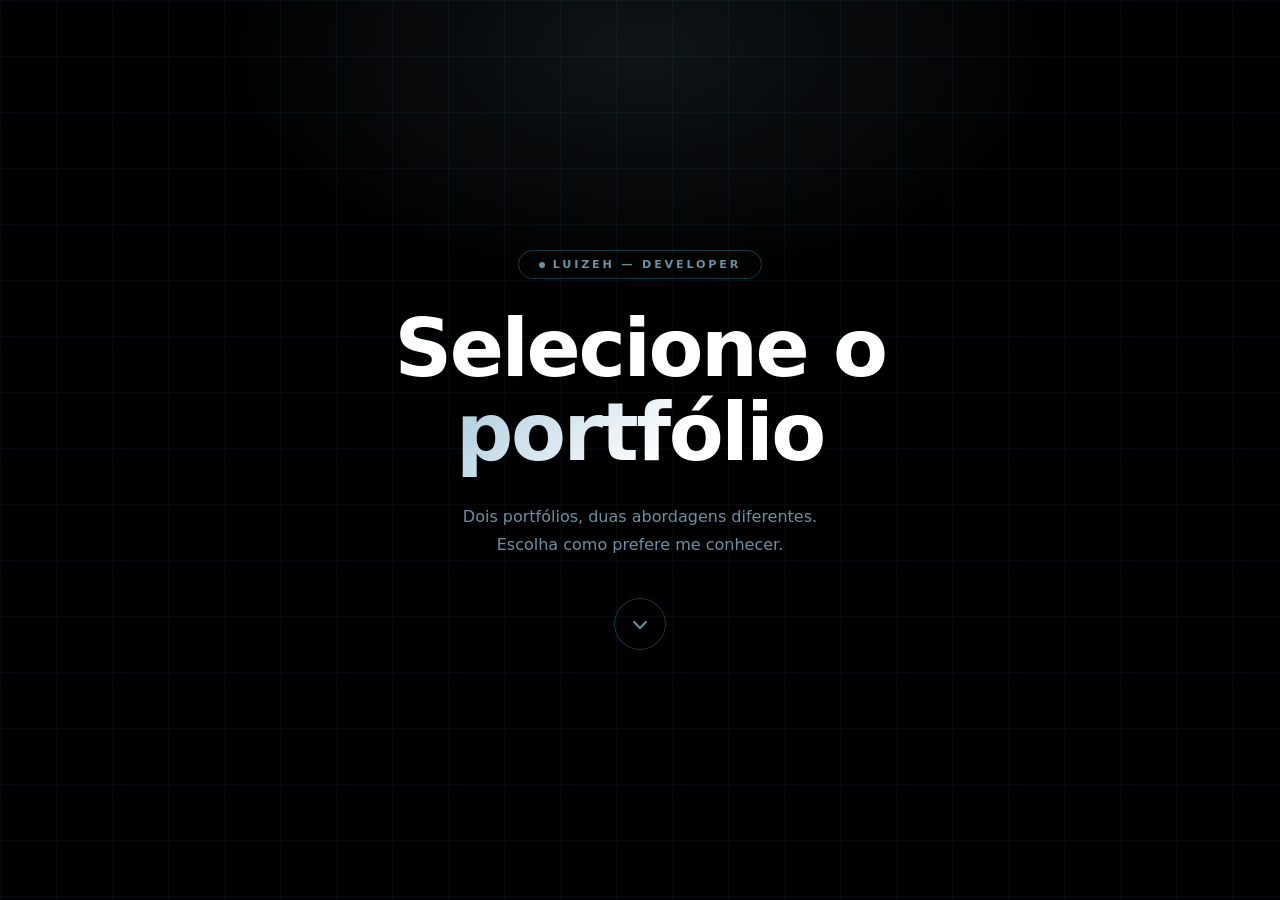
<file: index.html>
<!doctype html>
<html lang="pt-BR">
  <head>
    <meta charset="UTF-8" />
    <meta name="viewport" content="width=device-width, initial-scale=1.0" />
    <title>Luizeh | Escolha o Portfólio</title>
    <link
      rel="stylesheet"
      href="https://cdnjs.cloudflare.com/ajax/libs/font-awesome/6.7.2/css/all.min.css"
    />
    <link rel="icon" type="image/svg+xml" href="favicon.svg" />
    <link rel="stylesheet" href="styles.css" />
  </head>
  <body>
    <main class="home">
      <div class="home-content">
        <div class="home-badge">
          <span class="badge-dot"></span>
          Luizeh &mdash; Developer
        </div>
        <h1 class="home-title">Selecione o<br /><em>portfólio</em></h1>
        <p class="home-subtitle">
          Dois portfólios, duas abordagens diferentes.<br />
          Escolha como prefere me conhecer.
        </p>
        <a href="selection.html" class="home-arrow" aria-label="Ver portfólios">
          <i class="fa-solid fa-chevron-down"></i>
        </a>
      </div>
    </main>
  </body>
</html>
</file>
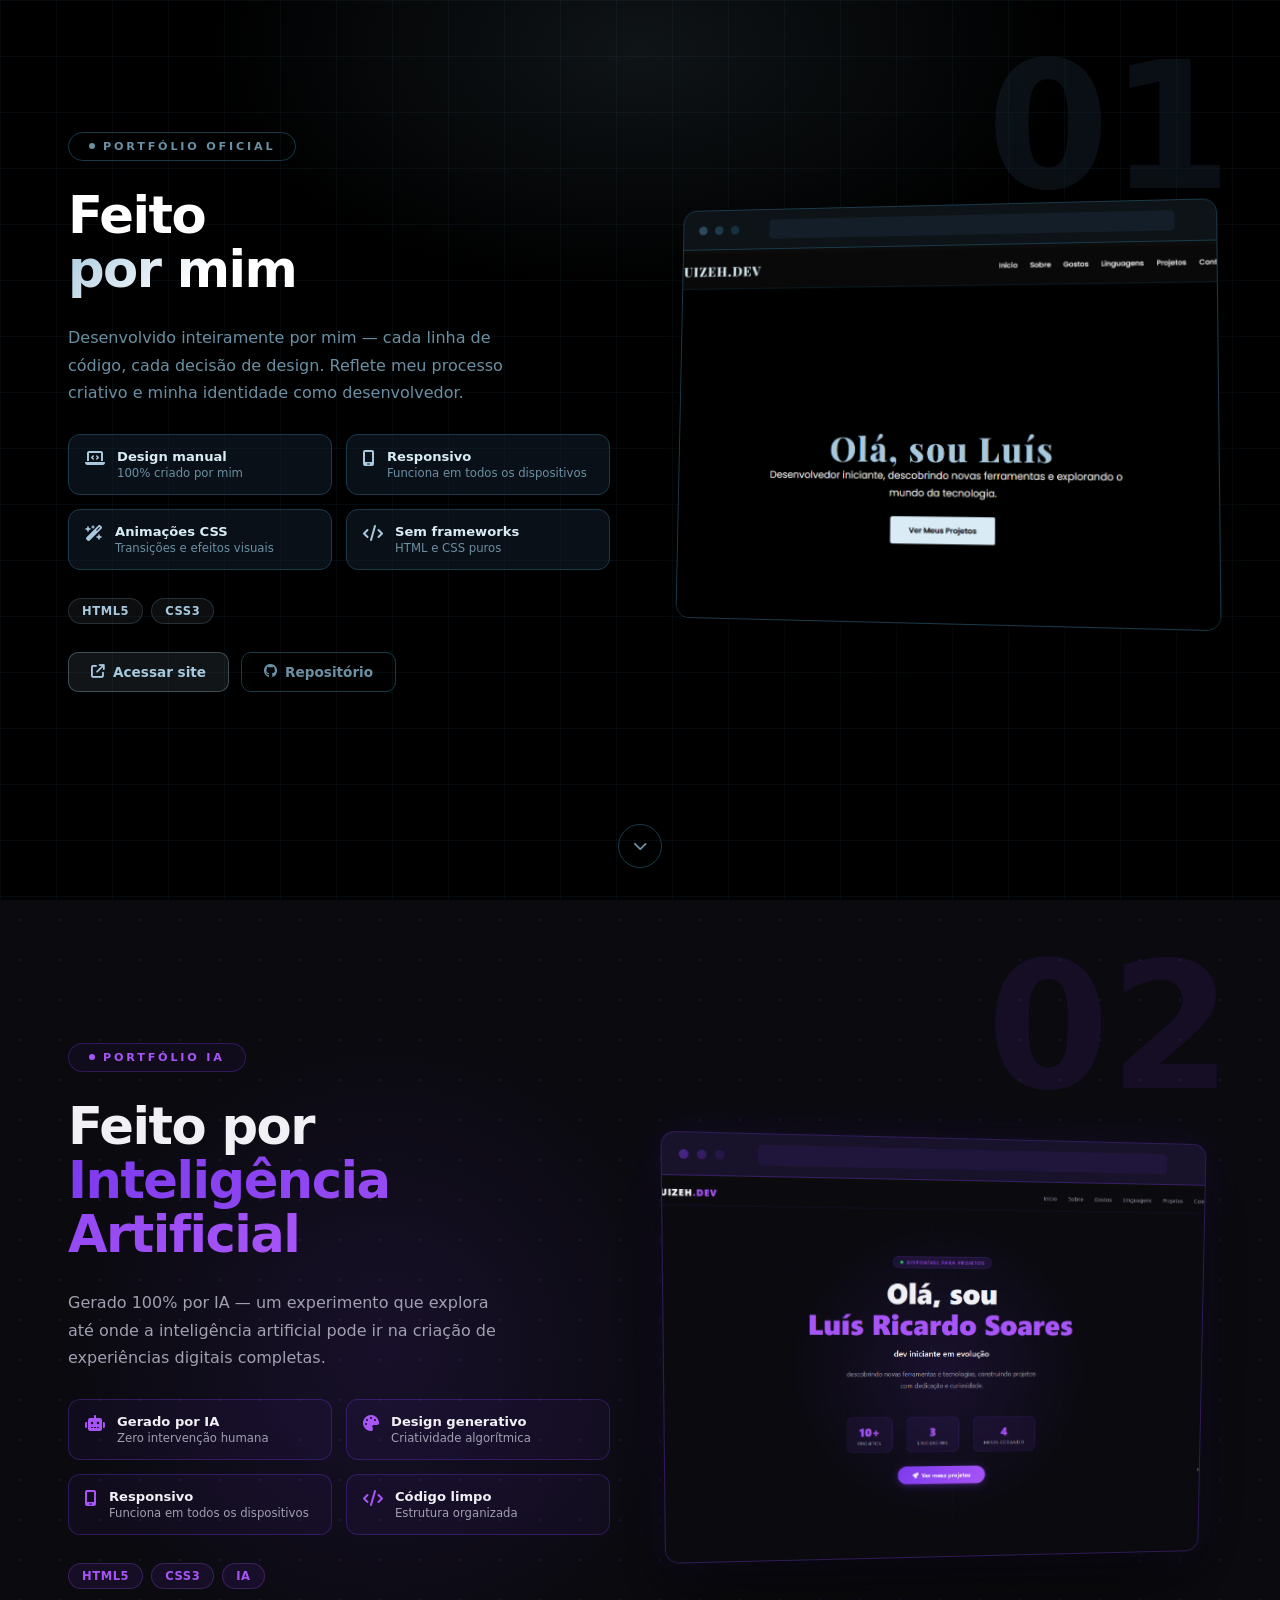
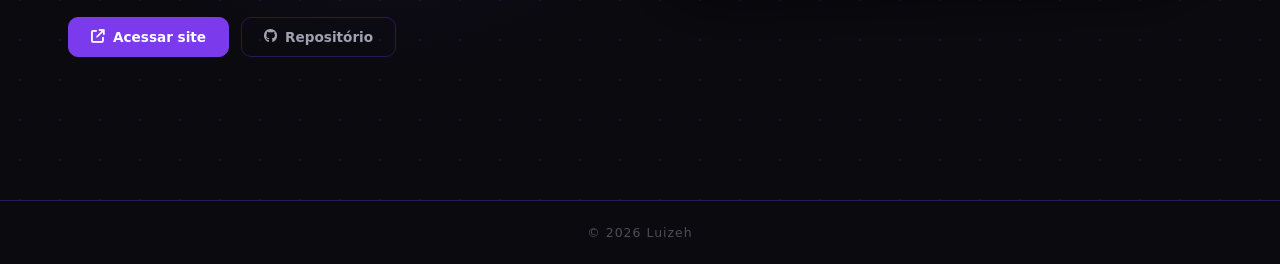
<file: selection.html>
<!doctype html>
<html lang="pt-BR">
  <head>
    <meta charset="UTF-8" />
    <meta name="viewport" content="width=device-width, initial-scale=1.0" />
    <title>Luizeh | Portfólios</title>
    <link
      rel="stylesheet"
      href="https://cdnjs.cloudflare.com/ajax/libs/font-awesome/6.7.2/css/all.min.css"
    />
    <link rel="icon" type="image/svg+xml" href="favicon.svg" />
    <link rel="stylesheet" href="styles.css" />
  </head>
  <body>
    <!-- ── SECTION 1: HUMAN PORTFOLIO ── -->
    <section class="ps human" id="human">
      <span class="ps-number" aria-hidden="true">01</span>
      <div class="ps-inner">
        <div class="ps-content">
          <div class="ps-badge">
            <span class="badge-dot"></span>
            Portfólio Oficial
          </div>
          <h2 class="ps-title">Feito<br /><em>por mim</em></h2>
          <p class="ps-subtitle">
            Desenvolvido inteiramente por mim — cada linha de código, cada
            decisão de design. Reflete meu processo criativo e minha identidade
            como desenvolvedor.
          </p>
          <div class="ps-features">
            <div class="ps-feature">
              <i class="fa-solid fa-laptop-code ps-feature-icon"></i>
              <div class="ps-feature-text">
                <strong>Design manual</strong>
                <span>100% criado por mim</span>
              </div>
            </div>
            <div class="ps-feature">
              <i class="fa-solid fa-mobile-screen ps-feature-icon"></i>
              <div class="ps-feature-text">
                <strong>Responsivo</strong>
                <span>Funciona em todos os dispositivos</span>
              </div>
            </div>
            <div class="ps-feature">
              <i class="fa-solid fa-wand-magic-sparkles ps-feature-icon"></i>
              <div class="ps-feature-text">
                <strong>Animações CSS</strong>
                <span>Transições e efeitos visuais</span>
              </div>
            </div>
            <div class="ps-feature">
              <i class="fa-solid fa-code ps-feature-icon"></i>
              <div class="ps-feature-text">
                <strong>Sem frameworks</strong>
                <span>HTML e CSS puros</span>
              </div>
            </div>
          </div>
          <div class="ps-tech">
            <span class="ps-tag">HTML5</span>
            <span class="ps-tag">CSS3</span>
          </div>
          <div class="ps-actions">
            <a
              href="https://luizeh.github.io/Portfolio-Oficial/"
              class="ps-btn primary"
              target="_blank"
              rel="noopener noreferrer"
            >
              <i class="fa-solid fa-arrow-up-right-from-square"></i>
              Acessar site
            </a>
            <a
              href="https://github.com/luizeh/Portfolio-Oficial"
              class="ps-btn secondary"
              target="_blank"
              rel="noopener noreferrer"
            >
              <i class="fa-brands fa-github"></i>
              Repositório
            </a>
          </div>
        </div>
        <div class="ps-preview">
          <div class="mock-browser">
            <div class="mock-titlebar">
              <span class="mock-dot"></span>
              <span class="mock-dot"></span>
              <span class="mock-dot"></span>
              <div class="mock-url"></div>
            </div>
            <div class="mock-screenshot">
              <img src="imgs/portfolio-oficial.png" alt="Portfolio Oficial" />
            </div>
          </div>
        </div>
      </div>
      <button class="scroll-arrow" id="scrollBtn" aria-label="Ver portfólio IA">
        <i class="fa-solid fa-chevron-down"></i>
      </button>
    </section>

    <!-- ── SECTION 2: AI PORTFOLIO ── -->
    <section class="ps ai" id="ai">
      <span class="ps-number" aria-hidden="true">02</span>
      <div class="ps-inner">
        <div class="ps-content">
          <div class="ps-badge">
            <span class="badge-dot"></span>
            Portfólio IA
          </div>
          <h2 class="ps-title">
            Feito por<br /><em>Inteligência Artificial</em>
          </h2>
          <p class="ps-subtitle">
            Gerado 100% por IA — um experimento que explora até onde a
            inteligência artificial pode ir na criação de experiências digitais
            completas.
          </p>
          <div class="ps-features">
            <div class="ps-feature">
              <i class="fa-solid fa-robot ps-feature-icon"></i>
              <div class="ps-feature-text">
                <strong>Gerado por IA</strong>
                <span>Zero intervenção humana</span>
              </div>
            </div>
            <div class="ps-feature">
              <i class="fa-solid fa-palette ps-feature-icon"></i>
              <div class="ps-feature-text">
                <strong>Design generativo</strong>
                <span>Criatividade algorítmica</span>
              </div>
            </div>
            <div class="ps-feature">
              <i class="fa-solid fa-mobile-screen ps-feature-icon"></i>
              <div class="ps-feature-text">
                <strong>Responsivo</strong>
                <span>Funciona em todos os dispositivos</span>
              </div>
            </div>
            <div class="ps-feature">
              <i class="fa-solid fa-code ps-feature-icon"></i>
              <div class="ps-feature-text">
                <strong>Código limpo</strong>
                <span>Estrutura organizada</span>
              </div>
            </div>
          </div>
          <div class="ps-tech">
            <span class="ps-tag">HTML5</span>
            <span class="ps-tag">CSS3</span>
            <span class="ps-tag">IA</span>
          </div>
          <div class="ps-actions">
            <a
              href="https://luizeh.github.io/Portfolio-IA/"
              class="ps-btn primary"
              target="_blank"
              rel="noopener noreferrer"
            >
              <i class="fa-solid fa-arrow-up-right-from-square"></i>
              Acessar site
            </a>
            <a
              href="https://github.com/luizeh/Portfolio-IA"
              class="ps-btn secondary"
              target="_blank"
              rel="noopener noreferrer"
            >
              <i class="fa-brands fa-github"></i>
              Repositório
            </a>
          </div>
        </div>
        <div class="ps-preview">
          <div class="mock-browser ai-browser">
            <div class="mock-titlebar">
              <span class="mock-dot"></span>
              <span class="mock-dot"></span>
              <span class="mock-dot"></span>
              <div class="mock-url"></div>
            </div>
            <div class="mock-screenshot">
              <img src="imgs/portfolio-ia.png" alt="Portfolio IA" />
            </div>
          </div>
        </div>
      </div>
    </section>
    <footer class="site-footer">&copy; 2026 Luizeh</footer>
    <script>
      document.getElementById("scrollBtn").addEventListener("click", () => {
        document.getElementById("ai").scrollIntoView({ behavior: "smooth" });
      });
    </script>
  </body>
</html>
</file>
<file: styles.css>
:root {
  /* ── Human portfolio ─────── */
  --fundo-escuro: #000000;
  --fundo-escuro-secundario: #0a0a0a;
  --texto-claro: #d9ecf6;
  --cinza-claro: #a8c9dd;
  --cinza-medio: #6b8fa3;
  --cinza-escuro: #1a2a3a;
  --cor-destaque: #ffffff;
  --cor-borda: #1a3a4a;
  --cor-destaque-texto: #d9ecf6;

  /* ── AI portfolio ──────── */
  --ai-bg: #0a0a0f;
  --ai-bg2: #0f0f1a;
  --ai-purple: #7c3aed;
  --ai-purple-light: #a855f7;
  --ai-purple-dark: #5b21b6;
  --ai-glow: rgba(124, 58, 237, 0.4);
  --ai-white: #f0f0f5;
  --ai-gray: #a0a0b0;
  --ai-card-bg: #13131f;
  --ai-border: rgba(124, 58, 237, 0.3);
}

*,
*::before,
*::after {
  margin: 0;
  padding: 0;
  box-sizing: border-box;
}

html {
  scroll-behavior: smooth;
}

body {
  background-color: var(--fundo-escuro);
  color: var(--texto-claro);
  font-family:
    "Segoe UI",
    system-ui,
    -apple-system,
    BlinkMacSystemFont,
    sans-serif;
  overflow-x: hidden;
}

/* ── SECTION BASE ────────────────────────────── */
.ps {
  position: relative;
  min-height: 100vh;
  display: flex;
  flex-direction: column;
  overflow: hidden;
}

/* ── INNER GRID ──────────────────────────────── */
.ps-inner {
  flex: 1;
  display: grid;
  grid-template-columns: 1fr 1fr;
  gap: 60px;
  max-width: 1240px;
  width: 100%;
  margin: 0 auto;
  padding: 80px 48px;
  align-items: center;
  position: relative;
  z-index: 1;
}

/* ── SECTION 1 – HUMAN ───────────────────────── */
.ps.human {
  background: var(--fundo-escuro);
}

.ps.human::before {
  content: "";
  position: absolute;
  inset: 0;
  background-image:
    linear-gradient(rgba(26, 58, 74, 0.18) 1px, transparent 1px),
    linear-gradient(90deg, rgba(26, 58, 74, 0.18) 1px, transparent 1px);
  background-size: 56px 56px;
  pointer-events: none;
  z-index: 0;
}

.ps.human::after {
  content: "";
  position: absolute;
  top: -200px;
  left: 50%;
  transform: translateX(-50%);
  width: 900px;
  height: 500px;
  background: radial-gradient(
    ellipse,
    rgba(107, 143, 163, 0.14) 0%,
    transparent 68%
  );
  pointer-events: none;
  z-index: 0;
}

/* ── SECTION 2 – AI ──────────────────────────── */
.ps.ai {
  background: var(--ai-bg);
}

.ps.ai::before {
  content: "";
  position: absolute;
  inset: 0;
  background-image: radial-gradient(
    circle,
    rgba(124, 58, 237, 0.15) 1px,
    transparent 1px
  );
  background-size: 40px 40px;
  pointer-events: none;
  z-index: 0;
}

.ps.ai::after {
  content: "";
  position: absolute;
  top: 50%;
  left: 30%;
  transform: translate(-50%, -50%);
  width: 700px;
  height: 700px;
  background: radial-gradient(
    ellipse,
    rgba(124, 58, 237, 0.12) 0%,
    transparent 65%
  );
  pointer-events: none;
  z-index: 0;
}

/* ── SECTION NUMBER (watermark) ──────────────── */
.ps-number {
  position: absolute;
  top: 40px;
  right: 48px;
  font-size: clamp(6rem, 14vw, 11rem);
  font-weight: 900;
  line-height: 1;
  user-select: none;
  z-index: 0;
  pointer-events: none;
}
.ps.human .ps-number {
  color: rgba(26, 42, 58, 0.35);
}
.ps.ai .ps-number {
  color: rgba(124, 58, 237, 0.1);
}

/* ── PAGE HEADING ───────────────────────────── */
.ps-heading {
  grid-column: 1 / -1;
  text-align: center;
  font-size: clamp(0.8rem, 1.3vw, 0.95rem);
  font-weight: 700;
  letter-spacing: 0.2em;
  text-transform: uppercase;
  color: var(--cinza-medio);
  padding-bottom: 32px;
  border-bottom: 1px solid var(--cor-borda);
  margin-bottom: -12px;
}

/* ── PAGE HEADING ────────────────────────────── */
.ps-heading {
  grid-column: 1 / -1;
  text-align: center;
  font-size: clamp(0.8rem, 1.3vw, 0.95rem);
  font-weight: 700;
  letter-spacing: 0.2em;
  text-transform: uppercase;
  color: var(--cinza-medio);
  padding-bottom: 32px;
  border-bottom: 1px solid var(--cor-borda);
  margin-bottom: -12px;
}

/* ── CONTENT COLUMN ──────────────────────────── */
.ps-content {
  display: flex;
  flex-direction: column;
  gap: 28px;
}

/* Badge */
.ps-badge {
  display: inline-flex;
  align-items: center;
  gap: 8px;
  font-size: 0.7rem;
  font-weight: 700;
  letter-spacing: 0.25em;
  text-transform: uppercase;
  border-radius: 999px;
  padding: 7px 20px;
  width: fit-content;
}
.ps.human .ps-badge {
  color: var(--cinza-medio);
  border: 1px solid var(--cor-borda);
}
.ps.ai .ps-badge {
  color: var(--ai-purple-light);
  border: 1px solid var(--ai-border);
  background: rgba(124, 58, 237, 0.06);
}

.ps-badge .badge-dot {
  width: 6px;
  height: 6px;
  border-radius: 50%;
  animation: pulse 2.4s ease infinite;
}
.ps.human .badge-dot {
  background: var(--cinza-medio);
}
.ps.ai .badge-dot {
  background: var(--ai-purple-light);
}

/* Title */
.ps-title {
  font-size: clamp(2.4rem, 4vw, 3.8rem);
  font-weight: 800;
  letter-spacing: -0.03em;
  line-height: 1.05;
}
.ps.human .ps-title {
  color: var(--cor-destaque);
}
.ps.human .ps-title em {
  font-style: normal;
  background: linear-gradient(
    135deg,
    var(--cinza-claro) 0%,
    var(--cor-destaque) 60%
  );
  -webkit-background-clip: text;
  -webkit-text-fill-color: transparent;
  background-clip: text;
}
.ps.ai .ps-title {
  color: var(--ai-white);
}
.ps.ai .ps-title em {
  font-style: normal;
  background: linear-gradient(
    135deg,
    var(--ai-purple) 0%,
    var(--ai-purple-light) 100%
  );
  -webkit-background-clip: text;
  -webkit-text-fill-color: transparent;
  background-clip: text;
}

/* Subtitle */
.ps-subtitle {
  font-size: 1rem;
  line-height: 1.7;
  max-width: 440px;
}
.ps.human .ps-subtitle {
  color: var(--cinza-medio);
}
.ps.ai .ps-subtitle {
  color: var(--ai-gray);
}

/* Features grid */
.ps-features {
  display: grid;
  grid-template-columns: 1fr 1fr;
  gap: 14px;
}
.ps-feature {
  display: flex;
  align-items: flex-start;
  gap: 12px;
  padding: 14px 16px;
  border-radius: 12px;
}
.ps.human .ps-feature {
  background: rgba(26, 42, 58, 0.4);
  border: 1px solid var(--cor-borda);
}
.ps.ai .ps-feature {
  background: rgba(124, 58, 237, 0.06);
  border: 1px solid var(--ai-border);
}
.ps-feature-icon {
  font-size: 1rem;
  margin-top: 1px;
  flex-shrink: 0;
}
.ps.human .ps-feature-icon {
  color: var(--cinza-claro);
}
.ps.ai .ps-feature-icon {
  color: var(--ai-purple-light);
}
.ps-feature-text {
  display: flex;
  flex-direction: column;
  gap: 2px;
}
.ps-feature-text strong {
  font-size: 0.82rem;
  font-weight: 700;
}
.ps.human .ps-feature-text strong {
  color: var(--texto-claro);
}
.ps.ai .ps-feature-text strong {
  color: var(--ai-white);
}
.ps-feature-text span {
  font-size: 0.73rem;
}
.ps.human .ps-feature-text span {
  color: var(--cinza-medio);
}
.ps.ai .ps-feature-text span {
  color: var(--ai-gray);
}

/* Tech tags */
.ps-tech {
  display: flex;
  flex-wrap: wrap;
  gap: 8px;
}
.ps-tag {
  font-size: 0.72rem;
  font-weight: 600;
  letter-spacing: 0.05em;
  padding: 5px 13px;
  border-radius: 999px;
}
.ps.human .ps-tag {
  background: rgba(168, 201, 221, 0.07);
  border: 1px solid rgba(168, 201, 221, 0.18);
  color: var(--cinza-claro);
}
.ps.ai .ps-tag {
  background: rgba(124, 58, 237, 0.1);
  border: 1px solid rgba(168, 85, 247, 0.25);
  color: var(--ai-purple-light);
}

/* Action buttons */
.ps-actions {
  display: flex;
  gap: 12px;
}
.ps-btn {
  display: inline-flex;
  align-items: center;
  gap: 8px;
  padding: 11px 22px;
  border-radius: 10px;
  font-size: 0.85rem;
  font-weight: 600;
  text-decoration: none;
  transition:
    background 0.25s ease,
    border-color 0.25s ease,
    color 0.25s ease,
    box-shadow 0.25s ease;
}
.ps.human .ps-btn.primary {
  background: rgba(168, 201, 221, 0.1);
  border: 1px solid rgba(168, 201, 221, 0.3);
  color: var(--cinza-claro);
}
.ps.human .ps-btn.primary:hover {
  background: rgba(168, 201, 221, 0.18);
  border-color: rgba(168, 201, 221, 0.55);
  color: var(--cor-destaque);
}
.ps.human .ps-btn.secondary {
  background: transparent;
  border: 1px solid var(--cor-borda);
  color: var(--cinza-medio);
}
.ps.human .ps-btn.secondary:hover {
  border-color: var(--cinza-medio);
  color: var(--cinza-claro);
}
.ps.ai .ps-btn.primary {
  background: var(--ai-purple);
  border: 1px solid var(--ai-purple);
  color: #fff;
}
.ps.ai .ps-btn.primary:hover {
  background: var(--ai-purple-light);
  border-color: var(--ai-purple-light);
  box-shadow: 0 0 24px var(--ai-glow);
}
.ps.ai .ps-btn.secondary {
  background: transparent;
  border: 1px solid var(--ai-border);
  color: var(--ai-gray);
}
.ps.ai .ps-btn.secondary:hover {
  border-color: var(--ai-purple-light);
  color: var(--ai-purple-light);
}

/* ── PREVIEW COLUMN ──────────────────────────── */
.ps-preview {
  position: relative;
  height: 420px;
}

/* ── HUMAN MOCK PREVIEW ──────────────────────── */
.mock-browser {
  position: absolute;
  inset: 0;
  border-radius: 14px;
  border: 1px solid var(--cor-borda);
  background: var(--fundo-escuro-secundario);
  overflow: hidden;
  display: flex;
  flex-direction: column;
  box-shadow: 0 32px 80px rgba(0, 0, 0, 0.6);
  transform: perspective(900px) rotateY(-6deg) rotateX(3deg);
  transition: transform 0.4s ease;
}
.ps.human:hover .mock-browser {
  transform: perspective(900px) rotateY(-3deg) rotateX(1deg);
}
.mock-titlebar {
  display: flex;
  align-items: center;
  gap: 8px;
  padding: 10px 16px;
  border-bottom: 1px solid var(--cor-borda);
  background: rgba(26, 42, 58, 0.3);
}
.mock-dot {
  width: 9px;
  height: 9px;
  border-radius: 50%;
}
.mock-dot:nth-child(1) {
  background: #2a4a5a;
}
.mock-dot:nth-child(2) {
  background: #1e3a4a;
}
.mock-dot:nth-child(3) {
  background: #16303f;
}
.mock-url {
  flex: 1;
  height: 20px;
  border-radius: 4px;
  background: rgba(26, 42, 58, 0.5);
  margin: 0 24px;
}
.mock-nav {
  display: flex;
  align-items: center;
  justify-content: space-between;
  padding: 14px 20px;
  border-bottom: 1px solid rgba(26, 58, 74, 0.4);
}
.mock-logo {
  width: 56px;
  height: 10px;
  border-radius: 3px;
  background: linear-gradient(90deg, var(--cinza-claro), var(--cor-destaque));
}
.mock-nav-links {
  display: flex;
  gap: 14px;
}
.mock-nav-link {
  width: 32px;
  height: 7px;
  border-radius: 2px;
  background: var(--cinza-escuro);
}
.mock-hero {
  height: 80px;
  margin: 16px;
  border-radius: 8px;
  background: linear-gradient(
    135deg,
    rgba(26, 42, 58, 0.8) 0%,
    rgba(107, 143, 163, 0.08) 100%
  );
  border: 1px solid var(--cor-borda);
  display: flex;
  flex-direction: column;
  justify-content: center;
  padding: 14px 18px;
  gap: 8px;
}
.mock-hero-title {
  width: 55%;
  height: 10px;
  border-radius: 3px;
  background: linear-gradient(90deg, var(--cinza-claro), transparent);
}
.mock-hero-sub {
  width: 35%;
  height: 7px;
  border-radius: 2px;
  background: var(--cinza-escuro);
}
.mock-projects {
  display: grid;
  grid-template-columns: 1fr 1fr 1fr;
  gap: 8px;
  padding: 0 16px 16px;
}
.mock-project-card {
  border-radius: 8px;
  border: 1px solid var(--cor-borda);
  background: rgba(26, 42, 58, 0.25);
  padding: 10px;
  display: flex;
  flex-direction: column;
  gap: 6px;
}
.mock-project-bar {
  height: 8px;
  border-radius: 2px;
  background: var(--cinza-escuro);
}
.mock-project-bar:first-child {
  width: 80%;
  background: linear-gradient(90deg, var(--cinza-medio), transparent);
}
.mock-project-tag {
  width: 40%;
  height: 5px;
  border-radius: 999px;
  background: rgba(168, 201, 221, 0.2);
  margin-top: 4px;
}

/* Screenshot inside browser frame */
.mock-screenshot {
  flex: 1;
  overflow: hidden;
  min-height: 0;
}
.mock-screenshot img {
  width: 100%;
  height: 100%;
  object-fit: cover;
  object-position: top;
  display: block;
}

/* AI browser variant */
.mock-browser.ai-browser {
  border-color: var(--ai-border);
  background: var(--ai-bg2);
  transform: perspective(900px) rotateY(6deg) rotateX(-3deg);
  box-shadow:
    0 32px 80px rgba(0, 0, 0, 0.6),
    0 0 40px rgba(124, 58, 237, 0.12);
}
.ps.ai:hover .mock-browser.ai-browser {
  transform: perspective(900px) rotateY(3deg) rotateX(-1deg);
}
.ai-browser .mock-titlebar {
  border-bottom-color: var(--ai-border);
  background: rgba(124, 58, 237, 0.08);
}
.ai-browser .mock-dot:nth-child(1) {
  background: rgba(124, 58, 237, 0.45);
}
.ai-browser .mock-dot:nth-child(2) {
  background: rgba(124, 58, 237, 0.28);
}
.ai-browser .mock-dot:nth-child(3) {
  background: rgba(124, 58, 237, 0.15);
}
.ai-browser .mock-url {
  background: rgba(124, 58, 237, 0.08);
}

/* ── AI MOCK PREVIEW ─────────────────────────── */
.ai-preview-inner {
  position: absolute;
  inset: 0;
  display: flex;
  align-items: center;
  justify-content: center;
}
.ai-orb {
  position: absolute;
  border-radius: 50%;
  pointer-events: none;
}
.ai-orb-1 {
  width: 280px;
  height: 280px;
  top: 20%;
  right: 10%;
  background: radial-gradient(
    circle,
    rgba(124, 58, 237, 0.25) 0%,
    transparent 70%
  );
  animation: floatOrb 6s ease-in-out infinite;
}
.ai-orb-2 {
  width: 180px;
  height: 180px;
  bottom: 15%;
  left: 5%;
  background: radial-gradient(
    circle,
    rgba(168, 85, 247, 0.2) 0%,
    transparent 70%
  );
  animation: floatOrb 8s ease-in-out infinite reverse;
}
.ai-main-card {
  position: relative;
  width: 80%;
  max-width: 340px;
  border-radius: 16px;
  background: var(--ai-card-bg);
  border: 1px solid var(--ai-border);
  padding: 24px;
  box-shadow:
    0 0 40px rgba(124, 58, 237, 0.15),
    inset 0 0 0 1px rgba(124, 58, 237, 0.05);
  transform: perspective(900px) rotateY(6deg) rotateX(-3deg);
  transition: transform 0.4s ease;
}
.ps.ai:hover .ai-main-card {
  transform: perspective(900px) rotateY(3deg) rotateX(-1deg);
}
.ai-card-header {
  display: flex;
  align-items: center;
  gap: 10px;
  margin-bottom: 16px;
  padding-bottom: 16px;
  border-bottom: 1px solid var(--ai-border);
}
.ai-card-avatar {
  width: 32px;
  height: 32px;
  border-radius: 50%;
  background: linear-gradient(135deg, var(--ai-purple), var(--ai-purple-light));
  flex-shrink: 0;
}
.ai-card-name {
  width: 80px;
  height: 9px;
  border-radius: 3px;
  background: linear-gradient(90deg, var(--ai-purple-light), transparent);
}
.ai-card-rows {
  display: flex;
  flex-direction: column;
  gap: 10px;
}
.ai-card-row {
  display: flex;
  gap: 8px;
  align-items: center;
}
.ai-card-icon-box {
  width: 26px;
  height: 26px;
  border-radius: 6px;
  background: rgba(124, 58, 237, 0.15);
  border: 1px solid var(--ai-border);
  flex-shrink: 0;
}
.ai-card-line {
  flex: 1;
  height: 8px;
  border-radius: 2px;
}
.ai-card-line.long {
  background: rgba(168, 85, 247, 0.2);
}
.ai-card-line.medium {
  width: 60%;
  flex: none;
  background: rgba(124, 58, 237, 0.15);
}
.ai-card-footer {
  display: flex;
  gap: 8px;
  margin-top: 16px;
  padding-top: 16px;
  border-top: 1px solid var(--ai-border);
}
.ai-card-btn-mock {
  flex: 1;
  height: 28px;
  border-radius: 7px;
}
.ai-card-btn-mock.solid {
  background: var(--ai-purple);
  box-shadow: 0 0 12px rgba(124, 58, 237, 0.5);
}
.ai-card-btn-mock.outline {
  background: transparent;
  border: 1px solid var(--ai-border);
}
.ai-mini-card {
  position: absolute;
  border-radius: 10px;
  background: var(--ai-card-bg);
  border: 1px solid var(--ai-border);
  padding: 10px 14px;
  box-shadow: 0 0 20px rgba(124, 58, 237, 0.12);
}
.ai-mini-card-1 {
  top: 8%;
  left: 0;
  width: 130px;
  display: flex;
  flex-direction: column;
  gap: 6px;
}
.ai-mini-card-2 {
  bottom: 8%;
  right: 0;
  width: 110px;
  display: flex;
  flex-direction: column;
  gap: 5px;
}
.ai-mini-bar {
  height: 7px;
  border-radius: 2px;
}
.ai-mini-bar.purple {
  background: rgba(124, 58, 237, 0.4);
}
.ai-mini-bar.light {
  background: rgba(168, 85, 247, 0.25);
  width: 70%;
}
.ai-mini-dot-row {
  display: flex;
  gap: 5px;
  margin-top: 2px;
}
.ai-mini-dot {
  width: 5px;
  height: 5px;
  border-radius: 50%;
  background: rgba(124, 58, 237, 0.5);
}

/* ── SCROLL ARROW ────────────────────────────── */
.scroll-arrow {
  display: flex;
  align-items: center;
  justify-content: center;
  width: 44px;
  height: 44px;
  border-radius: 50%;
  border: 1px solid var(--cor-borda);
  background: transparent;
  color: var(--cinza-medio);
  cursor: pointer;
  font-size: 0.9rem;
  margin: 0 auto 32px;
  position: relative;
  z-index: 2;
  transition:
    border-color 0.25s ease,
    color 0.25s ease,
    background 0.25s ease;
  animation: bounce 2.2s ease-in-out infinite;
}
.scroll-arrow:hover {
  border-color: var(--cinza-claro);
  color: var(--cor-destaque);
  background: rgba(168, 201, 221, 0.06);
  animation: none;
}

/* ── ANIMATIONS ──────────────────────────────── */
@keyframes fadeDown {
  from {
    opacity: 0;
    transform: translateY(-20px);
  }
  to {
    opacity: 1;
    transform: translateY(0);
  }
}
@keyframes fadeUp {
  from {
    opacity: 0;
    transform: translateY(20px);
  }
  to {
    opacity: 1;
    transform: translateY(0);
  }
}
@keyframes pulse {
  0%,
  100% {
    opacity: 1;
    transform: scale(1);
  }
  50% {
    opacity: 0.45;
    transform: scale(0.8);
  }
}
@keyframes bounce {
  0%,
  100% {
    transform: translateY(0);
  }
  50% {
    transform: translateY(7px);
  }
}
@keyframes floatOrb {
  0%,
  100% {
    transform: translateY(0) scale(1);
  }
  50% {
    transform: translateY(-20px) scale(1.05);
  }
}

/* ── ENTER ANIMATIONS ────────────────────────── */
.ps-content > * {
  animation: fadeUp 0.7s cubic-bezier(0.22, 1, 0.36, 1) both;
}
.ps-content > *:nth-child(1) {
  animation-delay: 0.05s;
}
.ps-content > *:nth-child(2) {
  animation-delay: 0.12s;
}
.ps-content > *:nth-child(3) {
  animation-delay: 0.18s;
}
.ps-content > *:nth-child(4) {
  animation-delay: 0.24s;
}
.ps-content > *:nth-child(5) {
  animation-delay: 0.3s;
}
.ps-content > *:nth-child(6) {
  animation-delay: 0.36s;
}

/* ── RESPONSIVE ──────────────────────────────── */
@media (max-width: 960px) {
  .ps-inner {
    grid-template-columns: 1fr;
    padding: 60px 32px 40px;
    gap: 40px;
  }
  .ps-preview {
    display: none;
  }
  .ps-number {
    font-size: clamp(5rem, 18vw, 8rem);
    right: 32px;
    top: 24px;
  }
}
@media (max-width: 560px) {
  .ps-inner {
    padding: 48px 20px 32px;
  }
  .ps-features {
    grid-template-columns: 1fr;
  }
  .ps-actions {
    flex-direction: column;
  }
}

/* ── HOME PAGE ───────────────────────────────── */
.home {
  position: relative;
  min-height: 100vh;
  display: flex;
  align-items: center;
  justify-content: center;
  overflow: hidden;
  background: var(--fundo-escuro);
}
.home::before {
  content: "";
  position: absolute;
  inset: 0;
  background-image:
    linear-gradient(rgba(26, 58, 74, 0.18) 1px, transparent 1px),
    linear-gradient(90deg, rgba(26, 58, 74, 0.18) 1px, transparent 1px);
  background-size: 56px 56px;
  pointer-events: none;
  z-index: 0;
}
.home::after {
  content: "";
  position: absolute;
  top: -200px;
  left: 50%;
  transform: translateX(-50%);
  width: 900px;
  height: 500px;
  background: radial-gradient(
    ellipse,
    rgba(107, 143, 163, 0.14) 0%,
    transparent 68%
  );
  pointer-events: none;
  z-index: 0;
}
.home-content {
  position: relative;
  z-index: 1;
  text-align: center;
  display: flex;
  flex-direction: column;
  align-items: center;
  gap: 28px;
  padding: 40px 24px;
  max-width: 640px;
}
.home-badge {
  display: inline-flex;
  align-items: center;
  gap: 8px;
  font-size: 0.7rem;
  font-weight: 700;
  letter-spacing: 0.25em;
  text-transform: uppercase;
  border-radius: 999px;
  padding: 7px 20px;
  color: var(--cinza-medio);
  border: 1px solid var(--cor-borda);
}
.home-badge .badge-dot {
  width: 6px;
  height: 6px;
  border-radius: 50%;
  background: var(--cinza-medio);
  animation: pulse 2.4s ease infinite;
}
.home-title {
  font-size: clamp(2.8rem, 6.5vw, 5rem);
  font-weight: 800;
  letter-spacing: -0.03em;
  line-height: 1.05;
  color: var(--cor-destaque);
}
.home-title em {
  font-style: normal;
  background: linear-gradient(
    135deg,
    var(--cinza-claro) 0%,
    var(--cor-destaque) 60%
  );
  -webkit-background-clip: text;
  -webkit-text-fill-color: transparent;
  background-clip: text;
}
.home-subtitle {
  font-size: 1rem;
  color: var(--cinza-medio);
  line-height: 1.7;
  max-width: 420px;
}
.home-arrow {
  display: flex;
  align-items: center;
  justify-content: center;
  width: 52px;
  height: 52px;
  border-radius: 50%;
  border: 1px solid var(--cor-borda);
  background: transparent;
  color: var(--cinza-medio);
  font-size: 1rem;
  text-decoration: none;
  margin-top: 12px;
  transition:
    border-color 0.25s ease,
    color 0.25s ease,
    background 0.25s ease;
  animation: bounce 2.2s ease-in-out infinite;
}
.home-arrow:hover {
  border-color: var(--cinza-claro);
  color: var(--cor-destaque);
  background: rgba(168, 201, 221, 0.06);
  animation: none;
}
.home-content > * {
  animation: fadeUp 0.7s cubic-bezier(0.22, 1, 0.36, 1) both;
}
.home-content > *:nth-child(1) {
  animation-delay: 0.05s;
}
.home-content > *:nth-child(2) {
  animation-delay: 0.15s;
}
.home-content > *:nth-child(3) {
  animation-delay: 0.25s;
}
.home-content > *:nth-child(4) {
  animation-delay: 0.38s;
}

/* ── FOOTER ──────────────────────────────── */
.site-footer {
  background: var(--ai-bg);
  border-top: 1px solid var(--ai-border);
  text-align: center;
  padding: 24px 20px;
  font-size: 0.78rem;
  letter-spacing: 0.08em;
  color: rgba(160, 160, 176, 0.45);
  position: relative;
  z-index: 1;
}
</file>
